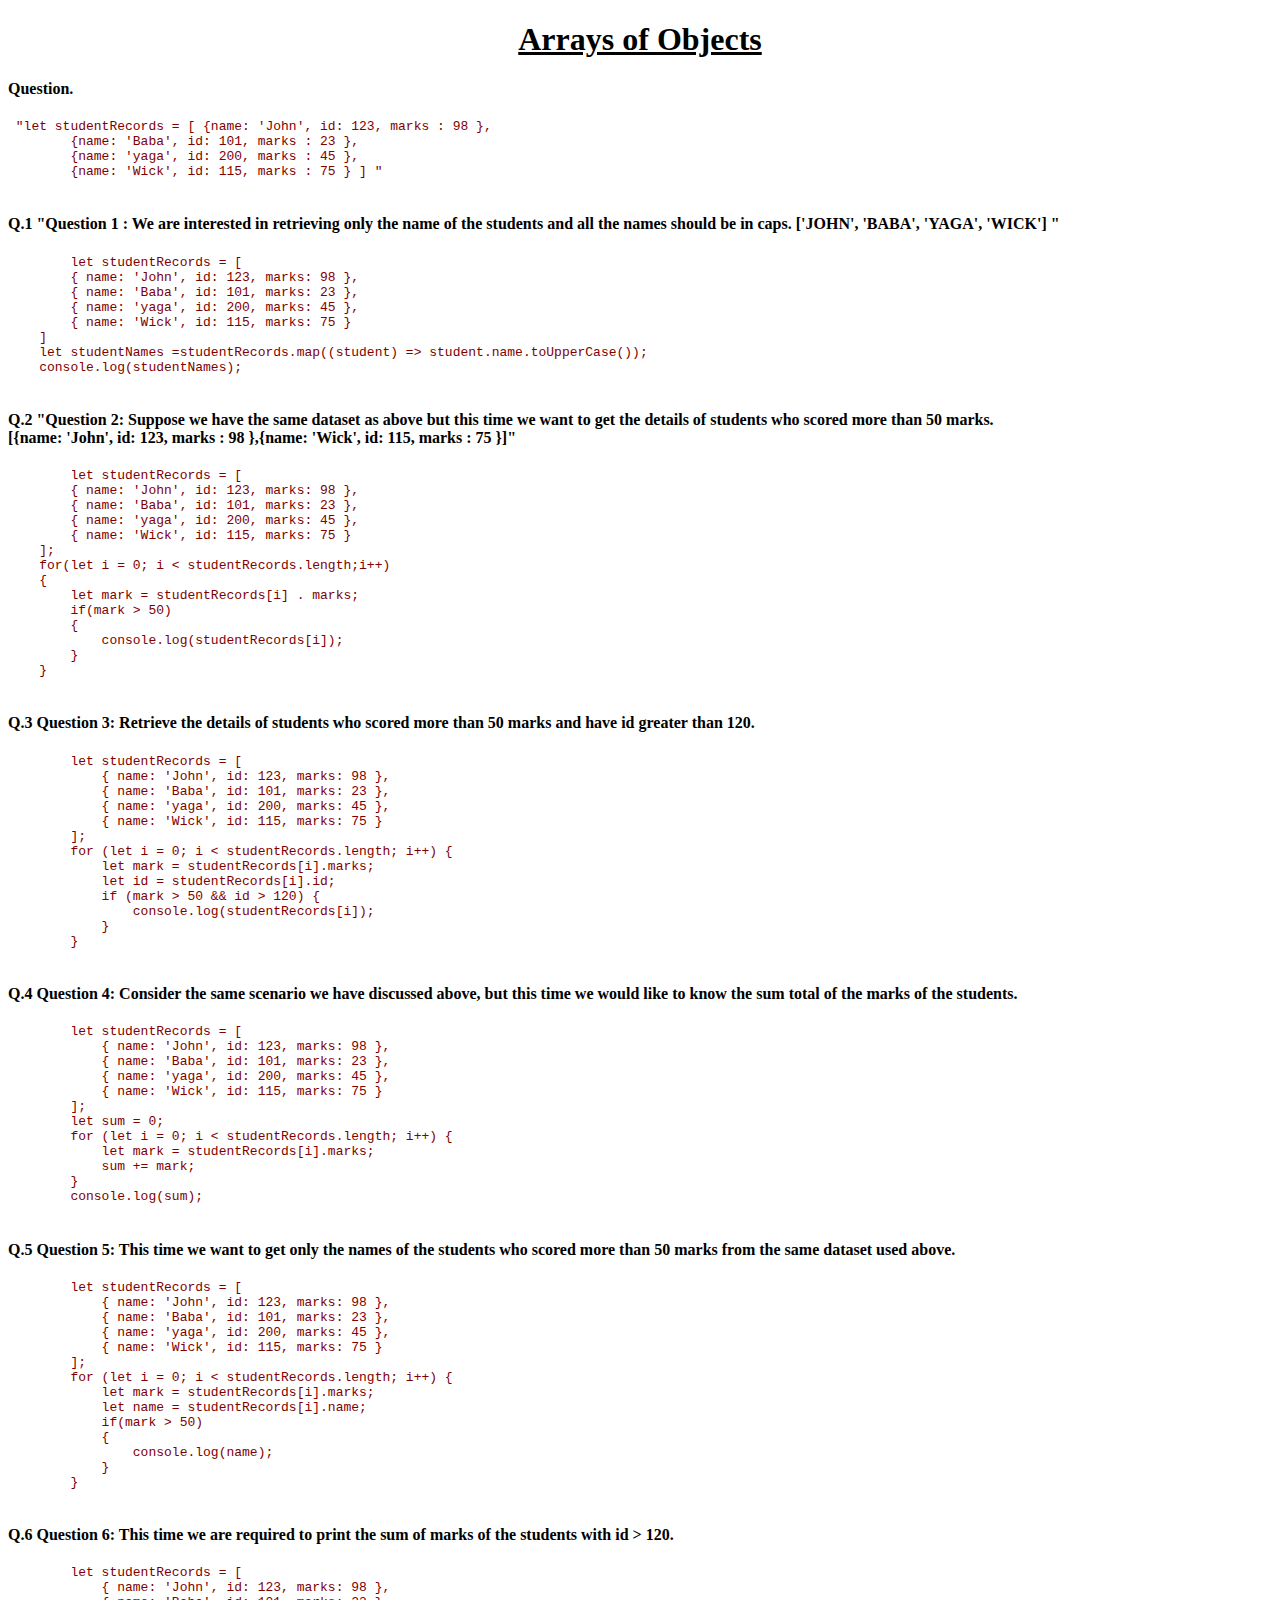
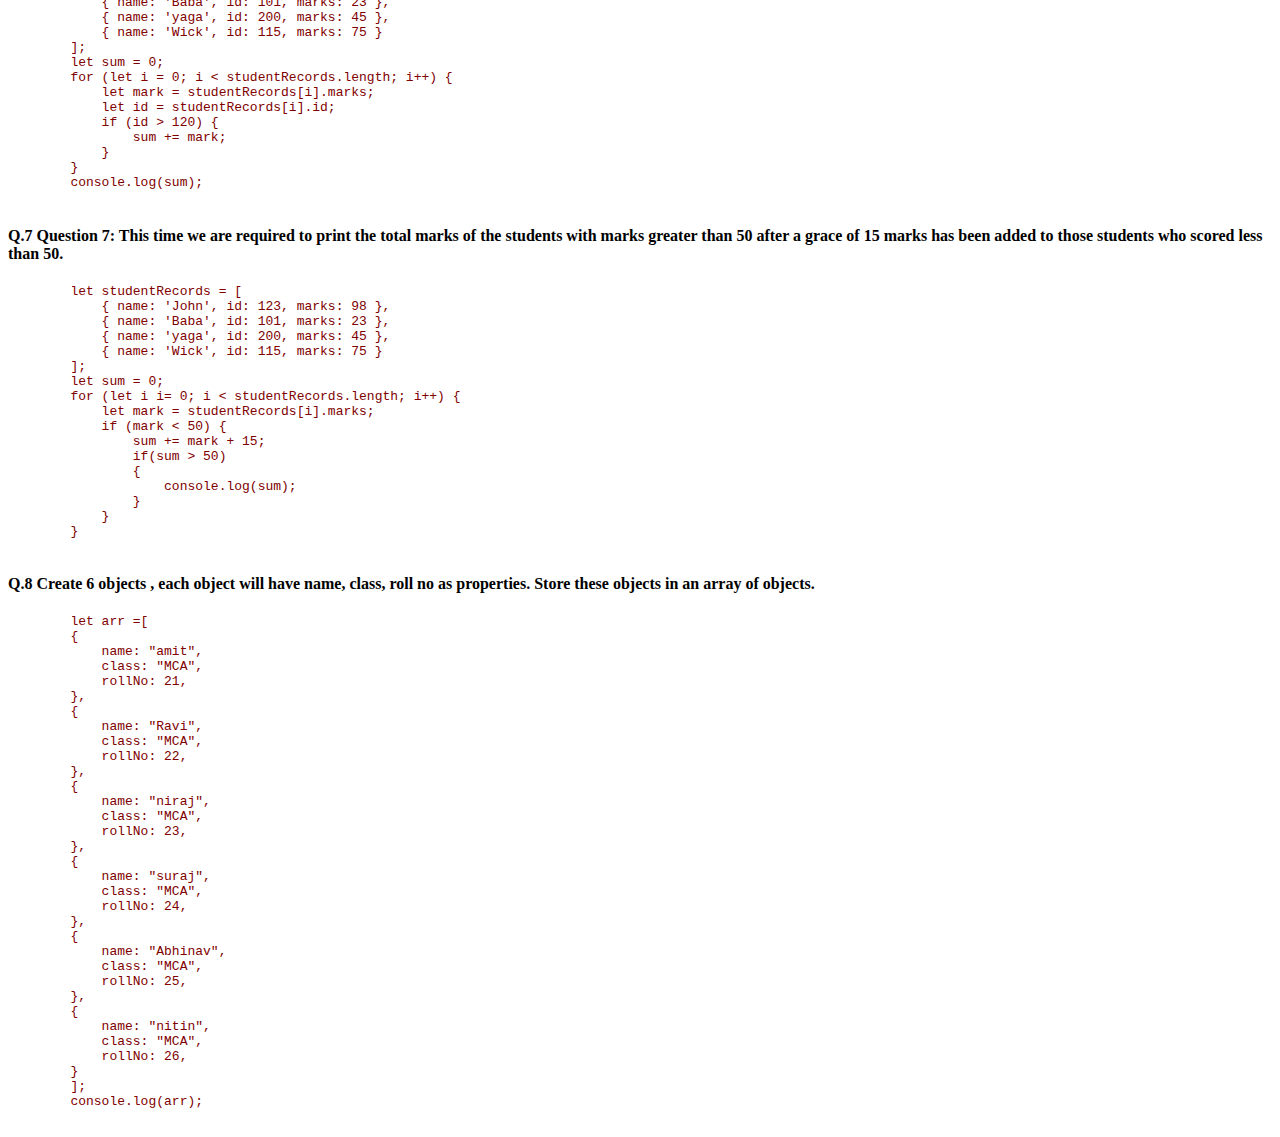
<file: Array Of Object/index.html>
<!DOCTYPE html>
<html lang="en">

<head>
    <meta charset="UTF-8">
    <meta http-equiv="X-UA-Compatible" content="IE=edge">
    <meta name="viewport" content="width=device-width, initial-scale=1.0">
    <title>Array of Objects</title>
</head>

<body>
    <style>
        pre {
            color: maroon;
        }
    </style>

    <body>
        <center><u><h1>Arrays of Objects</h1></u></center>
        <h4>Question.</h4>
        <pre> "let studentRecords = [ {name: 'John', id: 123, marks : 98 },
        {name: 'Baba', id: 101, marks : 23 },
        {name: 'yaga', id: 200, marks : 45 },
        {name: 'Wick', id: 115, marks : 75 } ] "
    </pre>
        <h4>Q.1 "Question 1 : We are interested in retrieving only the name of the students and all the names should be
            in
            caps.
            ['JOHN', 'BABA', 'YAGA', 'WICK']
            "</h4>
        <pre>
        let studentRecords = [
        { name: 'John', id: 123, marks: 98 },
        { name: 'Baba', id: 101, marks: 23 },
        { name: 'yaga', id: 200, marks: 45 },
        { name: 'Wick', id: 115, marks: 75 }
    ]
    let studentNames =studentRecords.map((student) => student.name.toUpperCase());
    console.log(studentNames);
    </pre>
        <h4>Q.2 "Question 2: Suppose we have the same dataset as above but this time we want to get the details of
            students
            who scored more than 50 marks. <br>[{name: 'John', id: 123, marks : 98 },{name: 'Wick', id: 115, marks : 75
            }]"
        </h4>
        <pre>
        let studentRecords = [
        { name: 'John', id: 123, marks: 98 },
        { name: 'Baba', id: 101, marks: 23 },
        { name: 'yaga', id: 200, marks: 45 },
        { name: 'Wick', id: 115, marks: 75 }
    ];
    for(let i = 0; i < studentRecords.length;i++)
    {
        let mark = studentRecords[i] . marks;
        if(mark > 50)
        {
            console.log(studentRecords[i]);
        }   
    }
    </pre>
        <h4>Q.3 Question 3: Retrieve the details of students who scored more than 50 marks and have id greater than 120.
        </h4>
        <pre>
        let studentRecords = [
            { name: 'John', id: 123, marks: 98 },
            { name: 'Baba', id: 101, marks: 23 },
            { name: 'yaga', id: 200, marks: 45 },
            { name: 'Wick', id: 115, marks: 75 }
        ];
        for (let i = 0; i < studentRecords.length; i++) {
            let mark = studentRecords[i].marks;
            let id = studentRecords[i].id;
            if (mark > 50 && id > 120) {
                console.log(studentRecords[i]);
            }
        }
    </pre>
        <h4>Q.4 Question 4: Consider the same scenario we have discussed above, but this time we would like to know the
            sum
            total of the marks of the students.</h4>
        <pre>
        let studentRecords = [
            { name: 'John', id: 123, marks: 98 },
            { name: 'Baba', id: 101, marks: 23 },
            { name: 'yaga', id: 200, marks: 45 },
            { name: 'Wick', id: 115, marks: 75 }
        ];
        let sum = 0;
        for (let i = 0; i < studentRecords.length; i++) {
            let mark = studentRecords[i].marks;
            sum += mark;
        }
        console.log(sum);
    </pre>
        <h4>Q.5 Question 5: This time we want to get only the names of the students who scored more than 50 marks from
            the
            same dataset used above.</h4>
        <pre>
        let studentRecords = [
            { name: 'John', id: 123, marks: 98 },
            { name: 'Baba', id: 101, marks: 23 },
            { name: 'yaga', id: 200, marks: 45 },
            { name: 'Wick', id: 115, marks: 75 }
        ];
        for (let i = 0; i < studentRecords.length; i++) {
            let mark = studentRecords[i].marks;
            let name = studentRecords[i].name;
            if(mark > 50)
            {
                console.log(name);
            }
        }
    </pre>
        <h4>Q.6 Question 6: This time we are required to print the sum of marks of the students with id > 120.</h4>
        <pre>
        let studentRecords = [
            { name: 'John', id: 123, marks: 98 },
            { name: 'Baba', id: 101, marks: 23 },
            { name: 'yaga', id: 200, marks: 45 },
            { name: 'Wick', id: 115, marks: 75 }
        ];
        let sum = 0;
        for (let i = 0; i < studentRecords.length; i++) {
            let mark = studentRecords[i].marks;
            let id = studentRecords[i].id;
            if (id > 120) {
                sum += mark;
            } 
        }
        console.log(sum);
    </pre>
        <h4>Q.7 Question 7: This time we are required to print the total marks of the students with marks greater than
            50
            after a grace of 15 marks has been added to those students who scored less than 50.</h4>
        <pre>
        let studentRecords = [
            { name: 'John', id: 123, marks: 98 },
            { name: 'Baba', id: 101, marks: 23 },
            { name: 'yaga', id: 200, marks: 45 },
            { name: 'Wick', id: 115, marks: 75 }
        ];
        let sum = 0;
        for (let i i= 0; i < studentRecords.length; i++) {
            let mark = studentRecords[i].marks;
            if (mark < 50) {
                sum += mark + 15;
                if(sum > 50)
                {
                    console.log(sum);
                }
            }
        }
    </pre>
        <h4>Q.8 Create 6 objects , each object will have name, class, roll no as properties. Store these objects in an
            array
            of
            objects.</h4>
        <pre>
        let arr =[
        {
            name: "amit",
            class: "MCA",
            rollNo: 21,
        },
        {
            name: "Ravi",
            class: "MCA",
            rollNo: 22,
        },
        {
            name: "niraj",
            class: "MCA",
            rollNo: 23,
        },
        {
            name: "suraj",
            class: "MCA",
            rollNo: 24,
        },
        {
            name: "Abhinav",
            class: "MCA",
            rollNo: 25,
        },
        {
            name: "nitin",
            class: "MCA",
            rollNo: 26,
        }
        ];
        console.log(arr);
    </pre>

    </body>

</html>
</file>
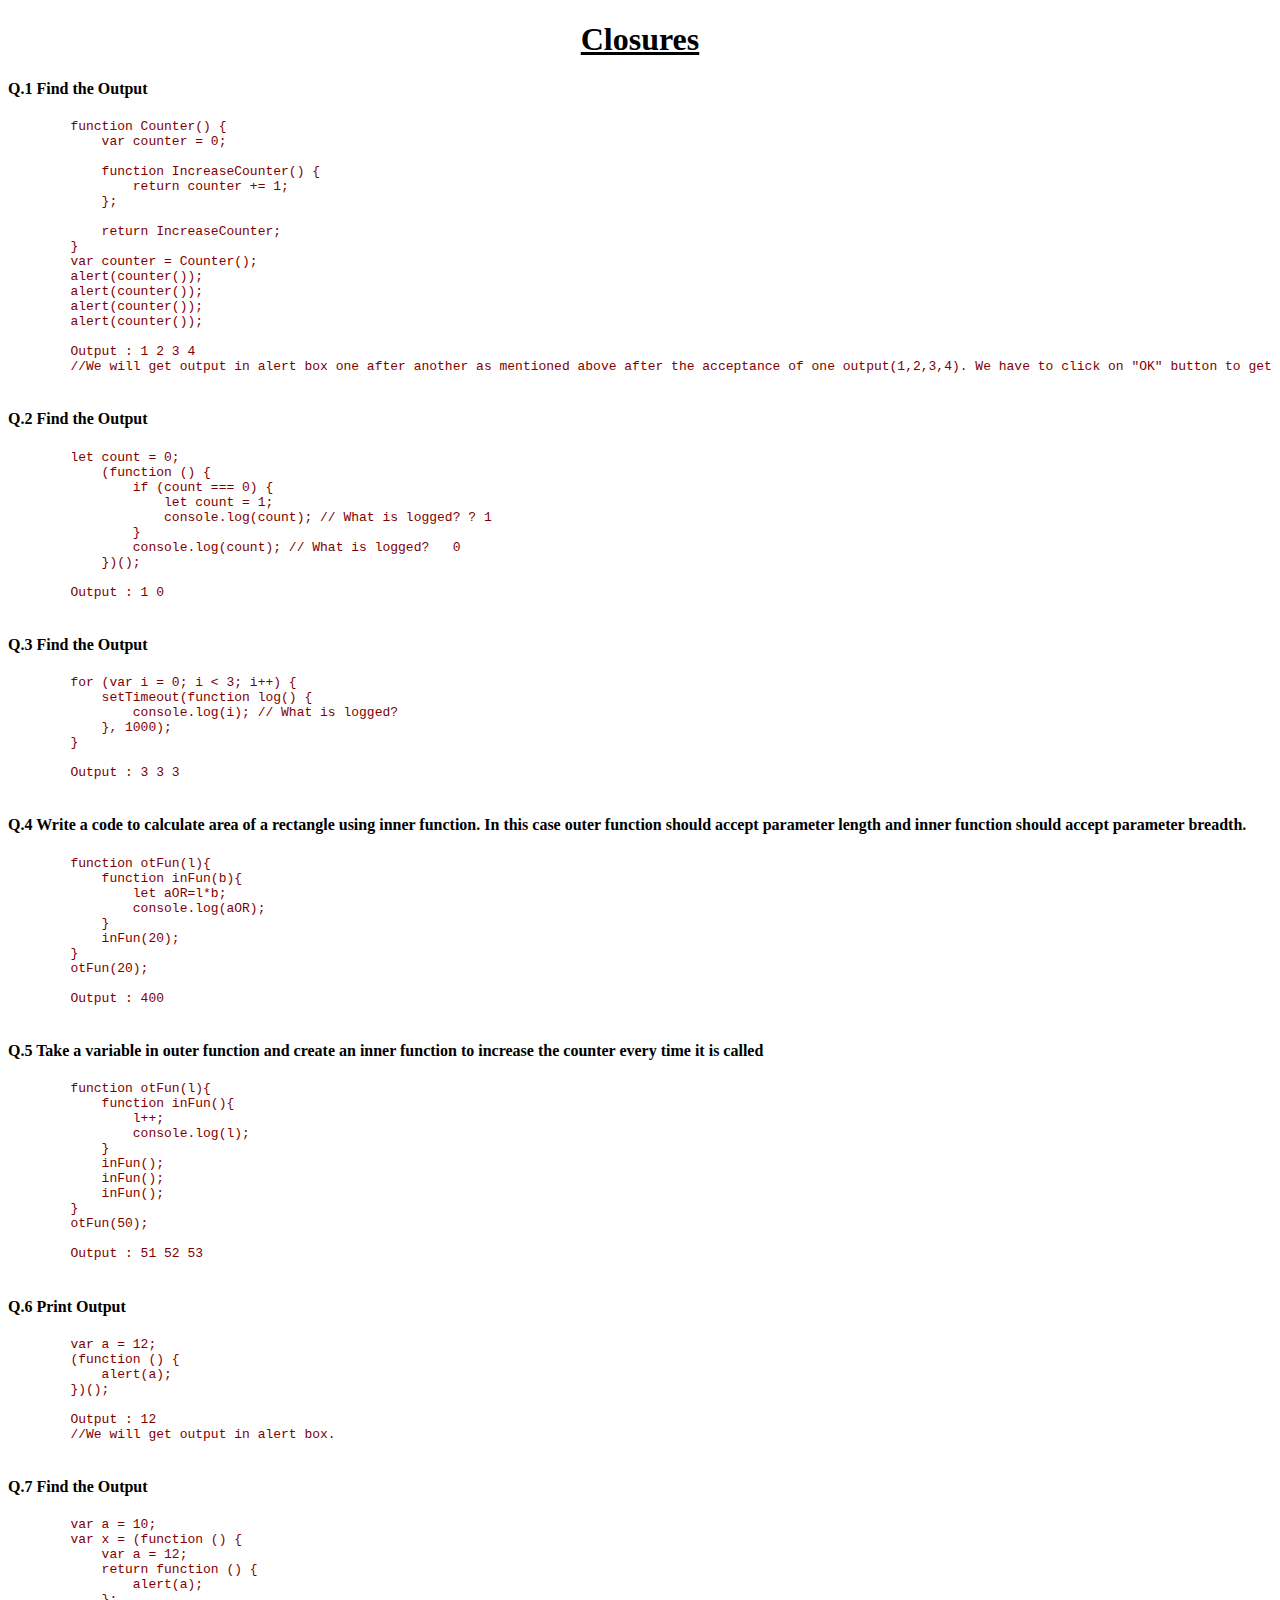
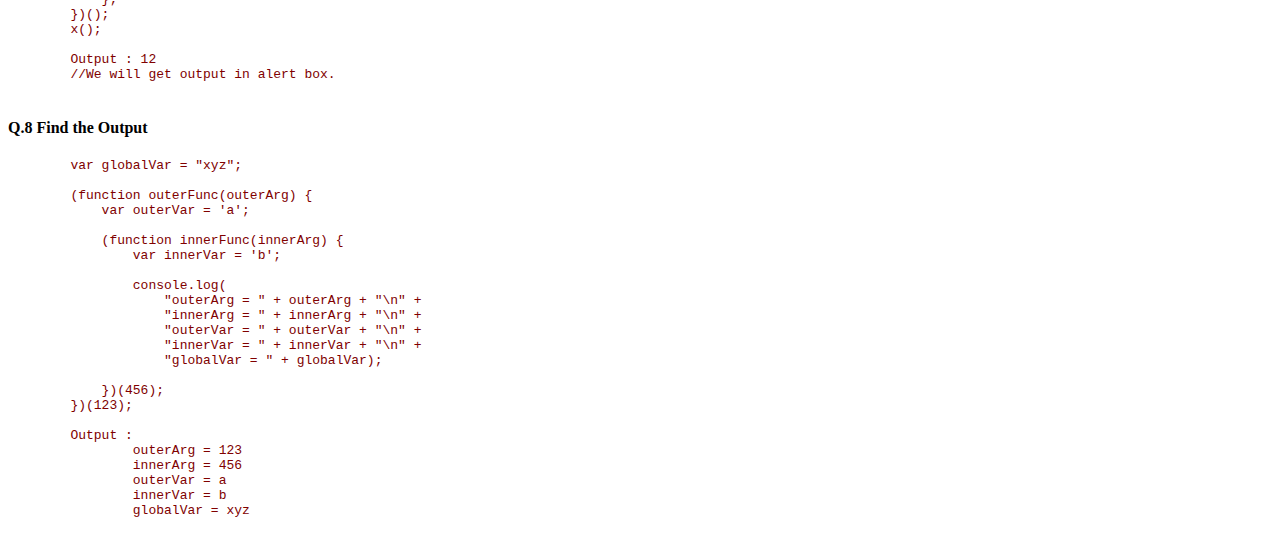
<file: Closure/index.html>
<!DOCTYPE html>
<html lang="en">

<head>
  <meta charset="UTF-8">
  <meta http-equiv="X-UA-Compatible" content="IE=edge">
  <meta name="viewport" content="width=device-width, initial-scale=1.0">
  <title>Closures</title>
</head>

<body>

  <style>
    pre {
      color: maroon;
    }
  </style>

  <center><h1><u>Closures</u></h1></center>

  <h4>Q.1 Find the Output</h4>
  <pre>
        function Counter() {
            var counter = 0;

            function IncreaseCounter() {
                return counter += 1;
            };

            return IncreaseCounter;
        }
        var counter = Counter();
        alert(counter());
        alert(counter());
        alert(counter());
        alert(counter()); 

        Output : 1 2 3 4
        //We will get output in alert box one after another as mentioned above after the acceptance of one output(1,2,3,4). We have to click on "OK" button to get the next output(value).
    </pre>


  <h4>Q.2 Find the Output</h4>
  <pre>
        let count = 0;
            (function () {
                if (count === 0) {
                    let count = 1;
                    console.log(count); // What is logged? ? 1
                }
                console.log(count); // What is logged?   0
            })();
        
        Output : 1 0
    </pre>


  <h4>Q.3 Find the Output</h4>
  <pre>
        for (var i = 0; i < 3; i++) {
            setTimeout(function log() {
                console.log(i); // What is logged?
            }, 1000);
        }

        Output : 3 3 3
    </pre>


  <h4>Q.4 Write a code to calculate area of a rectangle using inner function. In this case outer function should
    accept parameter length and inner function should accept parameter breadth.</h4>
  <pre>
        function otFun(l){
            function inFun(b){
                let aOR=l*b;
                console.log(aOR);
            }
            inFun(20);
        }
        otFun(20);

        Output : 400
    </pre>


  <h4>Q.5 Take a variable in outer function and create an inner function to increase the counter every time it is
    called</h4>
  <pre>
        function otFun(l){
            function inFun(){
                l++;
                console.log(l);
            }
            inFun();
            inFun();
            inFun();
        }
        otFun(50);

        Output : 51 52 53
    </pre>


  <h4>Q.6 Print Output</h4>
  <pre>
        var a = 12;
        (function () {
            alert(a);
        })();

        Output : 12
        //We will get output in alert box.
    </pre>


  <h4>Q.7 Find the Output</h4>
  <pre>
        var a = 10;
        var x = (function () {
            var a = 12;
            return function () {
                alert(a);
            };
        })();
        x();

        Output : 12
        //We will get output in alert box.
    </pre>


  <h4>Q.8 Find the Output</h4>
  <pre>
        var globalVar = "xyz";

        (function outerFunc(outerArg) {
            var outerVar = 'a';

            (function innerFunc(innerArg) {
                var innerVar = 'b';

                console.log(
                    "outerArg = " + outerArg + "\n" +
                    "innerArg = " + innerArg + "\n" +
                    "outerVar = " + outerVar + "\n" +
                    "innerVar = " + innerVar + "\n" +
                    "globalVar = " + globalVar);

            })(456);
        })(123);
        
        Output :
                outerArg = 123
                innerArg = 456
                outerVar = a
                innerVar = b
                globalVar = xyz
    </pre>

</body>

</html>
</file>
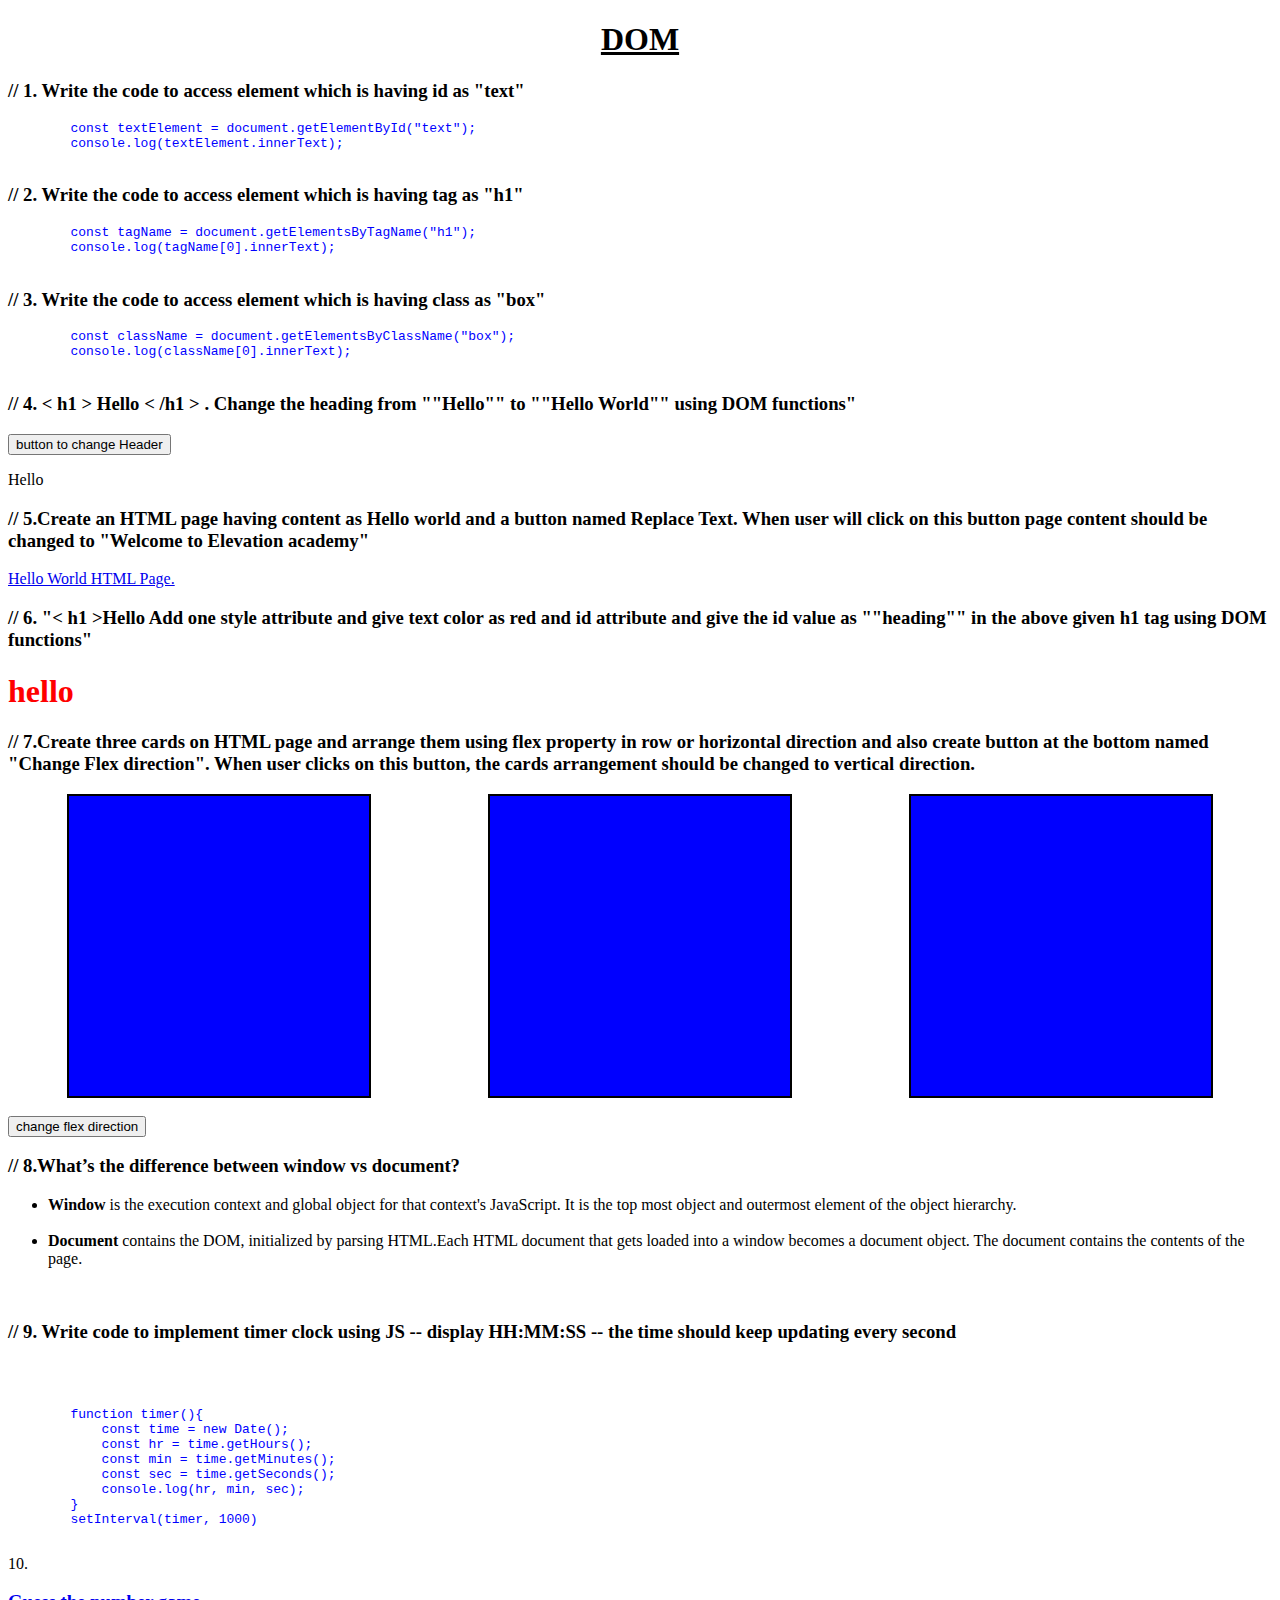
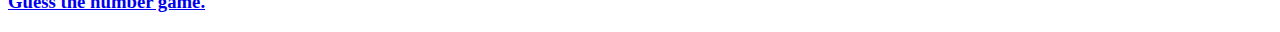
<file: DOM/index.html>
<!DOCTYPE html>
<html lang="en">

<head>
    <meta charset="UTF-8">
    <meta http-equiv="X-UA-Compatible" content="IE=edge">
    <meta name="viewport" content="width=device-width, initial-scale=1.0">
    <title>JS Handson DOM</title>
</head>

<body>
<style>
     pre {
            color: blue;
        }
</style>

    <h1 style="text-align:center;color;text-decoration:underline">DOM</h1>

    <h3>// 1. Write the code to access element which is having id as "text"</h3>

    <pre>
        const textElement = document.getElementById("text");
        console.log(textElement.innerText);
    </pre>

    <h3>// 2. Write the code to access element which is having tag as "h1"</h3>

    <pre>
        const tagName = document.getElementsByTagName("h1");
        console.log(tagName[0].innerText);
    </pre>

    <h3>// 3. Write the code to access element which is having class as "box"</h3>

    <pre>
        const className = document.getElementsByClassName("box");
        console.log(className[0].innerText);
    </pre>

    <h3> // 4. < h1 > Hello < /h1 > .
        Change the heading from ""Hello"" to ""Hello World"" using DOM functions"</h4>

    
        <button onclick="btnPressed()" id="btn">button to change Header</button>
        <p>Hello</p>
    

    <h3>// 5.Create an HTML page having content as Hello world and a button named Replace Text. When
        user will click on this button page content should be changed to "Welcome to Elevation academy"</h3>

    <a href="newpage.html">Hello World HTML Page.</a>

    <h3>// 6. "< h1 >Hello </ h1>

        Add one style attribute and give text color as red and id attribute and give the id value as ""heading"" in the above given h1 tag using DOM functions"</h3>

        <h1 id="heading">hello</h1>

    <h3>// 7.Create three cards on HTML page and arrange them using flex property in row or horizontal direction and also create button at the bottom named "Change Flex direction". When user clicks on this button, the cards arrangement should be changed to vertical direction.</h3>

    <div class="box"></div>
    <div style="display: flex; justify-content: space-around; flex-direction: row;" class="container">
        <div style="display: flex; width: 300px; height: 300px; background-color: blue; border: 2px solid black;" class="it"></div>
        <div style="display: flex; width: 300px; height: 300px; background-color: blue; border: 2px solid black;" class="it"></div>
        <div style="display: flex; width: 300px; height: 300px; background-color: blue; border: 2px solid black;" class="it"></div>
</div>
<br>
<button onclick="changeDrxn()">change flex direction</button>
        <br>
    

    <h3>// 8.What’s the difference between window vs document? </h3>

    <ul>

        <li><b>Window</b> is the execution context and global object for that context's JavaScript.
            It is the top most object and outermost element of the object hierarchy.</li>

        <br>

        <li><b>Document</b> contains the DOM, initialized by parsing HTML.Each HTML document that
            gets loaded into a window becomes a document object. The document contains the contents of the page.</li>

    </ul>

    <br>
        

       
    

    <h3>// 9. Write code to implement timer clock using JS -- display HH:MM:SS -- the time should keep
        updating every second</h3>

    <pre>
        <div id="clock" style="font-size: xx-large; font-weight: bolder;"></div>

        function timer(){
            const time = new Date();
            const hr = time.getHours();
            const min = time.getMinutes();
            const sec = time.getSeconds();
            console.log(hr, min, sec);
        }
        setInterval(timer, 1000)
    </pre>

  10.  <h3><a href="game.html">Guess the number game.</a></h3>

   
    <!-- <p id="temp"></p> -->
    <script src="index.js"></script>
</body>

</html>
</file>
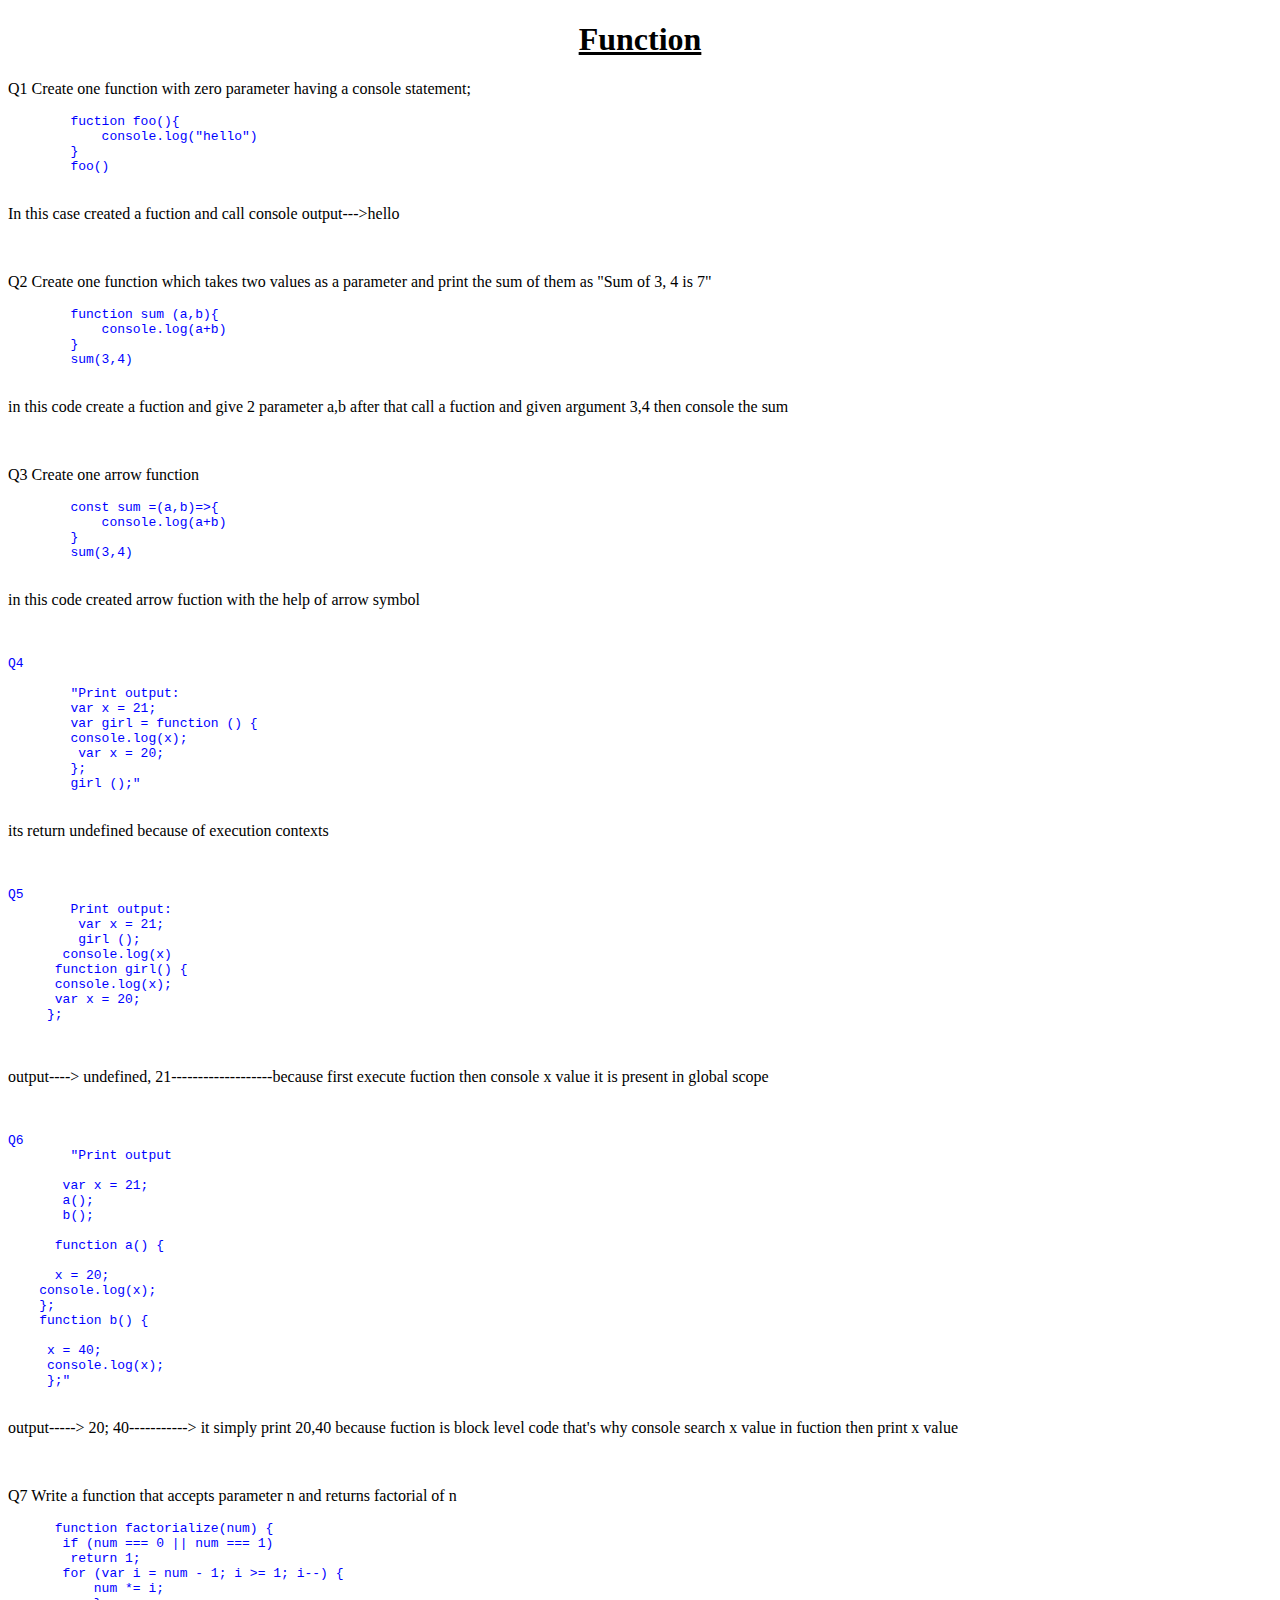
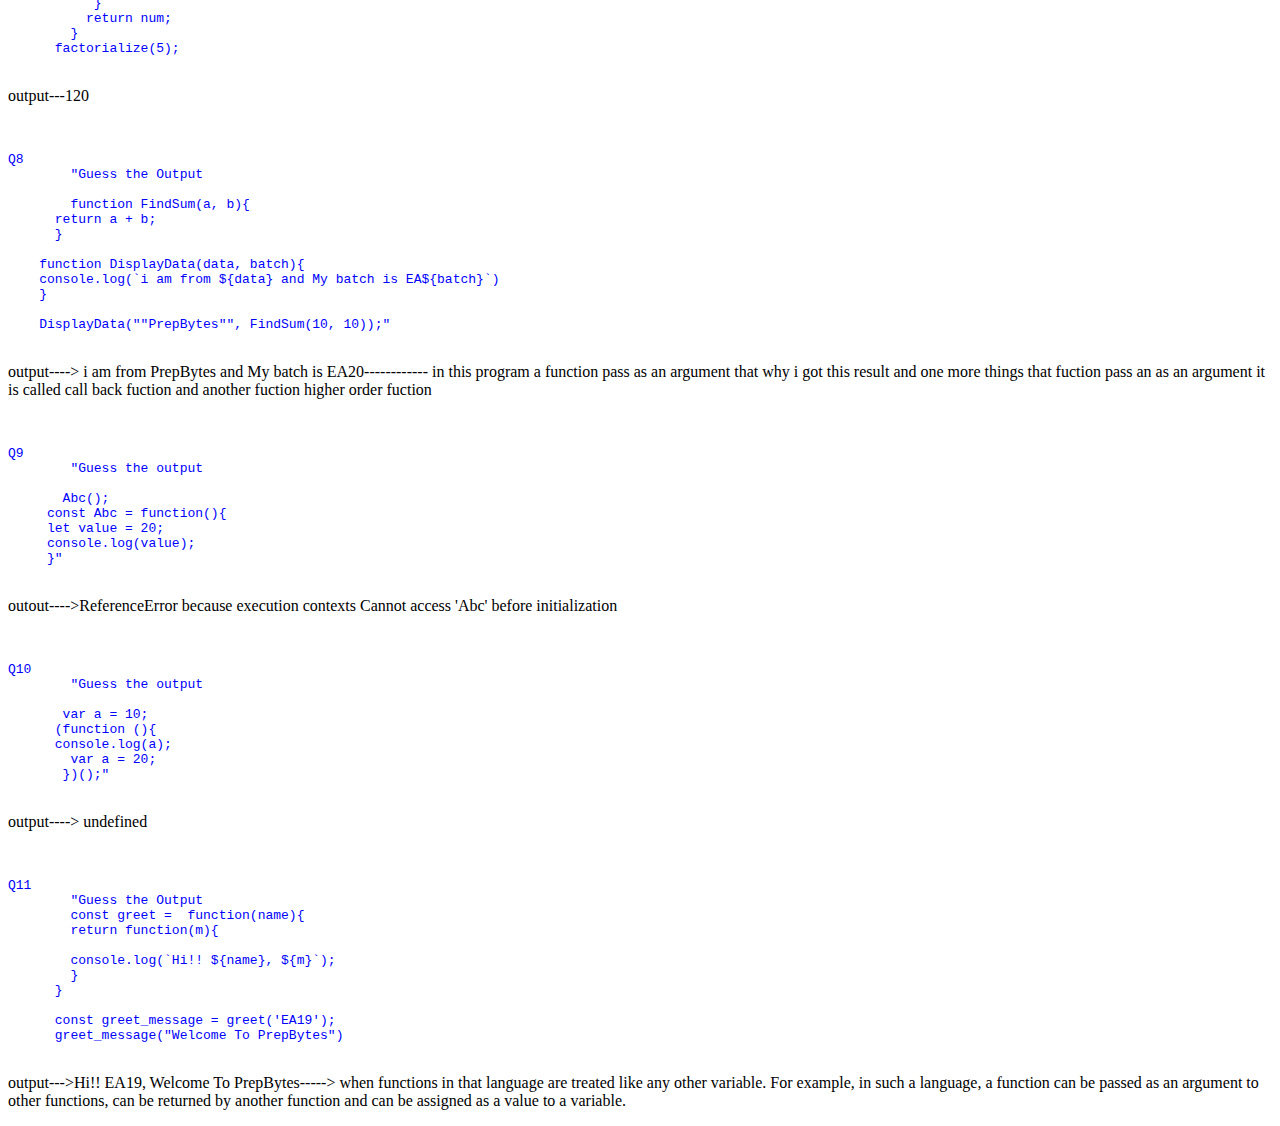
<file: Functions/index.html>
<!DOCTYPE html>
<html lang="en">

<head>
    <meta charset="UTF-8">
    <meta http-equiv="X-UA-Compatible" content="IE=edge">
    <meta name="viewport" content="width=device-width, initial-scale=1.0">
    <title>Document</title>
    <style>
        pre {
            color: blue;
        }

       
    </style>
</head>

<body>
    <Center><h1><u>Function</u></h1></Center>
    <p>Q1 Create one function with zero parameter having a console statement;</p>
    <pre>
        fuction foo(){
            console.log("hello")
        }
        foo()
    </pre>
    <p>In this case created a fuction and call console output--->hello</p><br>

    <p>Q2 Create one function which takes two values as a parameter and print the sum of them as "Sum of 3, 4 is 7"</p>
    <pre>
        function sum (a,b){
            console.log(a+b)
        }
        sum(3,4)
    </pre>
    <p>in this code create a fuction and give 2 parameter a,b after that call a fuction and given argument 3,4 then
        console the sum</p><br>

    <p>Q3 Create one arrow function</p>
    <pre>
        const sum =(a,b)=>{
            console.log(a+b) 
        }
        sum(3,4)
    </pre>
    <p>in this code created arrow fuction with the help of arrow symbol</p><br>


    <pre>Q4
           
        "Print output: 
        var x = 21;
        var girl = function () {
        console.log(x);
         var x = 20;
        };
        girl ();"
    </pre>
    <p>its return undefined because of execution contexts</p><br>
    <pre>Q5
        Print output: 
         var x = 21;
         girl ();
       console.log(x)
      function girl() {
      console.log(x);
      var x = 20;
     };

    </pre>
    <p>
        output---->
        undefined,
        21-------------------because first execute fuction then console x value it is present in global scope </p><br>


    <pre>Q6
        "Print output

       var x = 21;
       a();
       b();

      function a() {
    
      x = 20;
    console.log(x);
    };
    function b() {
    
     x = 40;
     console.log(x);
     };"
    </pre>
    <p>
        output----->
        20;
        40----------->
        it simply print 20,40 because fuction is block level code that's why console search x value in fuction then
        print x value
    </p><br>

    <p>Q7 Write a function that accepts parameter n and returns factorial of n</p>
    <pre>
      function factorialize(num) {
       if (num === 0 || num === 1)
        return 1;
       for (var i = num - 1; i >= 1; i--) {
           num *= i;
           }
          return num;
        }
      factorialize(5);
    </pre>
    <p>output---120</p><br>

    <pre>Q8
        "Guess the Output

        function FindSum(a, b){
      return a + b;
      }

    function DisplayData(data, batch){
    console.log(`i am from ${data} and My batch is EA${batch}`)
    }

    DisplayData(""PrepBytes"", FindSum(10, 10));"
    </pre>
    <p>output----> i am from PrepBytes and My batch is EA20------------ in this program a function pass as an argument
        that why i
        got this result and one more things that fuction pass an as an argument it is called call back fuction and
        another
        fuction higher order fuction </p><br>

    <pre>Q9
        "Guess the output

       Abc();
     const Abc = function(){
     let value = 20;
     console.log(value);
     }"
    </pre>
    <p>outout---->ReferenceError because execution contexts
        Cannot access 'Abc' before initialization
    </p><br>
    <pre>Q10
        "Guess the output

       var a = 10;
      (function (){
      console.log(a);
        var a = 20;
       })();"
     </pre>
    <p>output----> undefined </p><br>


    <pre>Q11
        "Guess the Output
        const greet =  function(name){
        return function(m){
    
        console.log(`Hi!! ${name}, ${m}`);
        }
      }
  
      const greet_message = greet('EA19');
      greet_message("Welcome To PrepBytes")
     </pre>
    <p>output--->Hi!! EA19, Welcome To PrepBytes----->
        when functions in that language are treated like any other variable. For example, in such a language, a
        function can be passed as an argument to other functions, can be returned by another function and can be
        assigned as a value to a variable. </p>
</body>

</html>
</file>
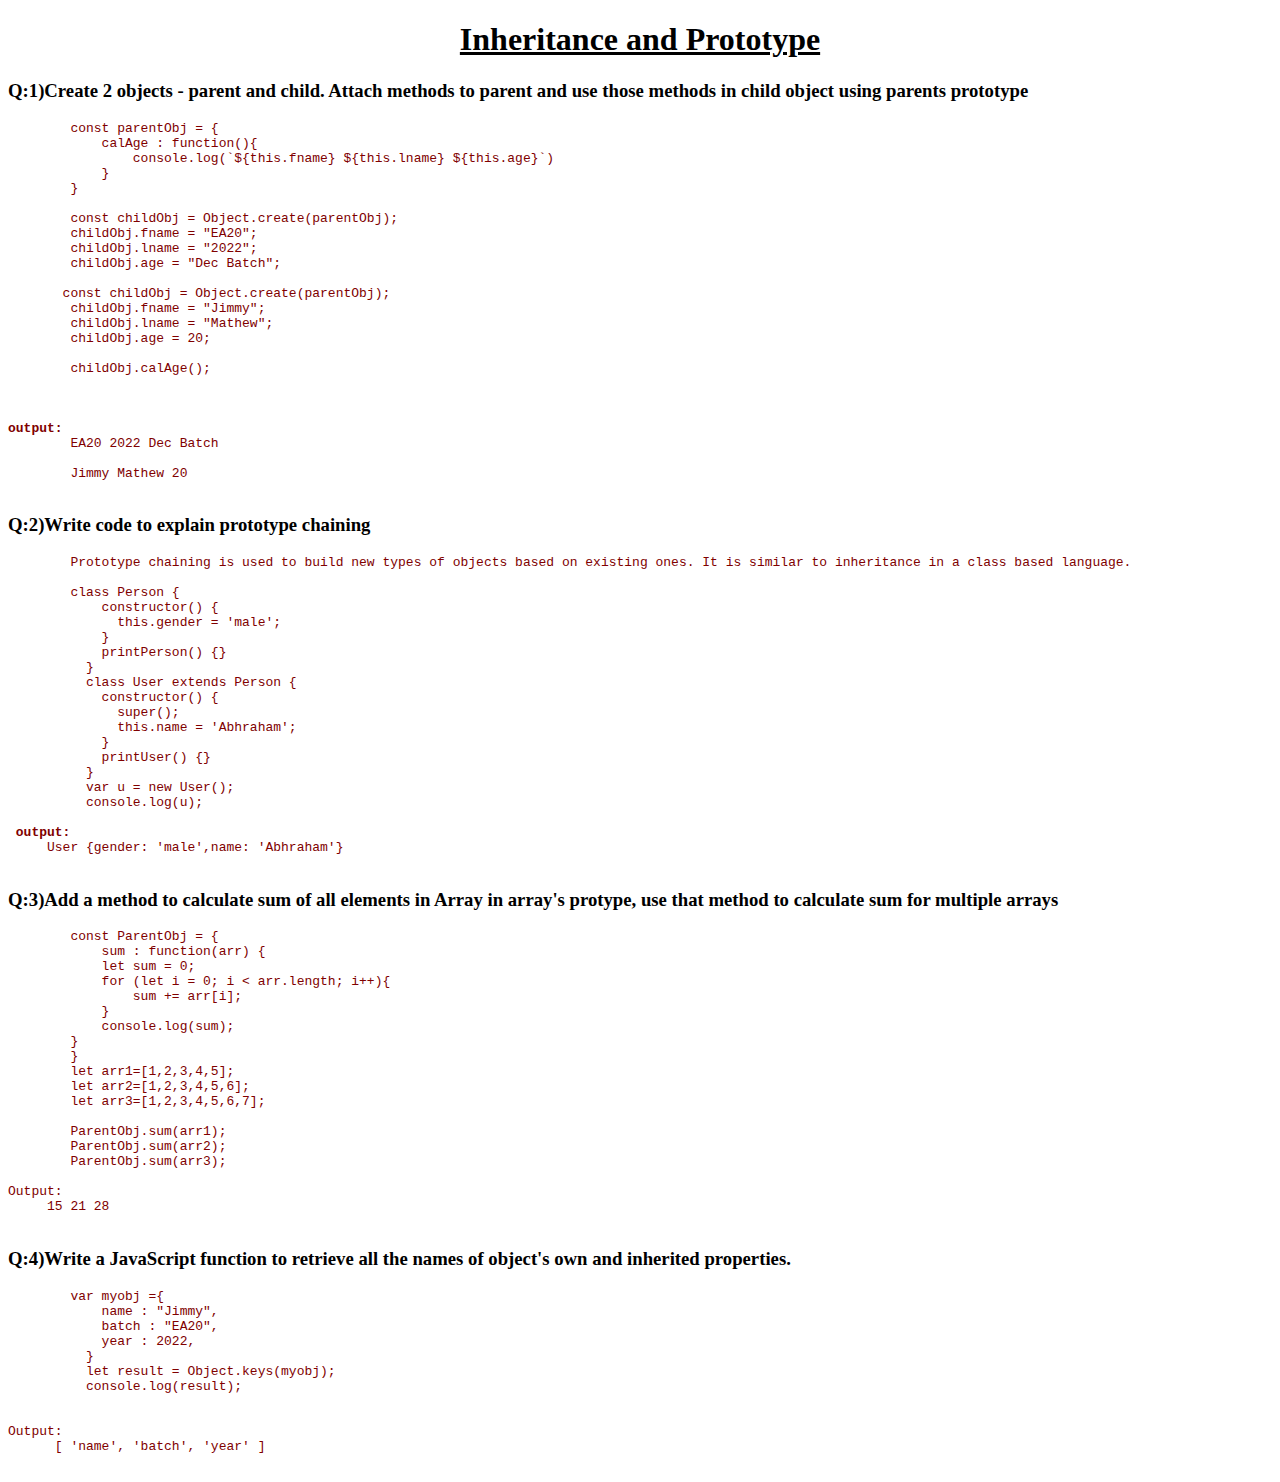
<file: Inheritance Prototype/index.html>
<!DOCTYPE html>
<html lang="en">

<head>
    <meta charset="UTF-8">
    <meta http-equiv="X-UA-Compatible" content="IE=edge">
    <meta name="viewport" content="width=device-width, initial-scale=1.0">
    <title>Document</title>
</head>

<body>
    <center>
        <u><h1>Inheritance and Prototype</h1></u>
    </center>
    <style>
        pre {
            color: maroon;
        }
    </style>
    <h3>
        Q:1)Create 2 objects - parent and child. Attach methods to parent and use those methods in child object using
        parents prototype
    </h3>

    <pre>
        const parentObj = {
            calAge : function(){
                console.log(`${this.fname} ${this.lname} ${this.age}`)
            }
        }
        
        const childObj = Object.create(parentObj);
        childObj.fname = "EA20";
        childObj.lname = "2022";
        childObj.age = "Dec Batch";
        
       const childObj = Object.create(parentObj);
        childObj.fname = "Jimmy";
        childObj.lname = "Mathew";
        childObj.age = 20;
        
        childObj.calAge();
        

    
<b>output:</b>
        EA20 2022 Dec Batch

        Jimmy Mathew 20   
    </pre>

    <h3>
        Q:2)Write code to explain prototype chaining
    </h3>

    <pre>
        Prototype chaining is used to build new types of objects based on existing ones. It is similar to inheritance in a class based language.

        class Person {
            constructor() {
              this.gender = 'male';
            }
            printPerson() {}
          }
          class User extends Person {
            constructor() {
              super();
              this.name = 'Abhraham';
            }
            printUser() {}
          }
          var u = new User();
          console.log(u);

 <b>output:</b>
     User {gender: 'male',name: 'Abhraham'}   
    </pre>

    <h3>
        Q:3)Add a method to calculate sum of all elements in Array in array's protype, use that method to calculate sum
        for multiple arrays
    </h3>

    <pre>
        const ParentObj = {
            sum : function(arr) { 
            let sum = 0; 
            for (let i = 0; i < arr.length; i++){
                sum += arr[i]; 
            }
            console.log(sum); 
        }    
        }
        let arr1=[1,2,3,4,5];
        let arr2=[1,2,3,4,5,6];
        let arr3=[1,2,3,4,5,6,7];
        
        ParentObj.sum(arr1); 
        ParentObj.sum(arr2);
        ParentObj.sum(arr3);
    
Output: 
     15 21 28   
    </pre>

    <h3>
        Q:4)Write a JavaScript function to retrieve all the names of object's own and inherited properties.
    </h3>

    <pre>
        var myobj ={
            name : "Jimmy",
            batch : "EA20",
            year : 2022,
          }
          let result = Object.keys(myobj);
          console.log(result);

    
Output:
      [ 'name', 'batch', 'year' ]   
    </pre>

</body>

</html>
</file>
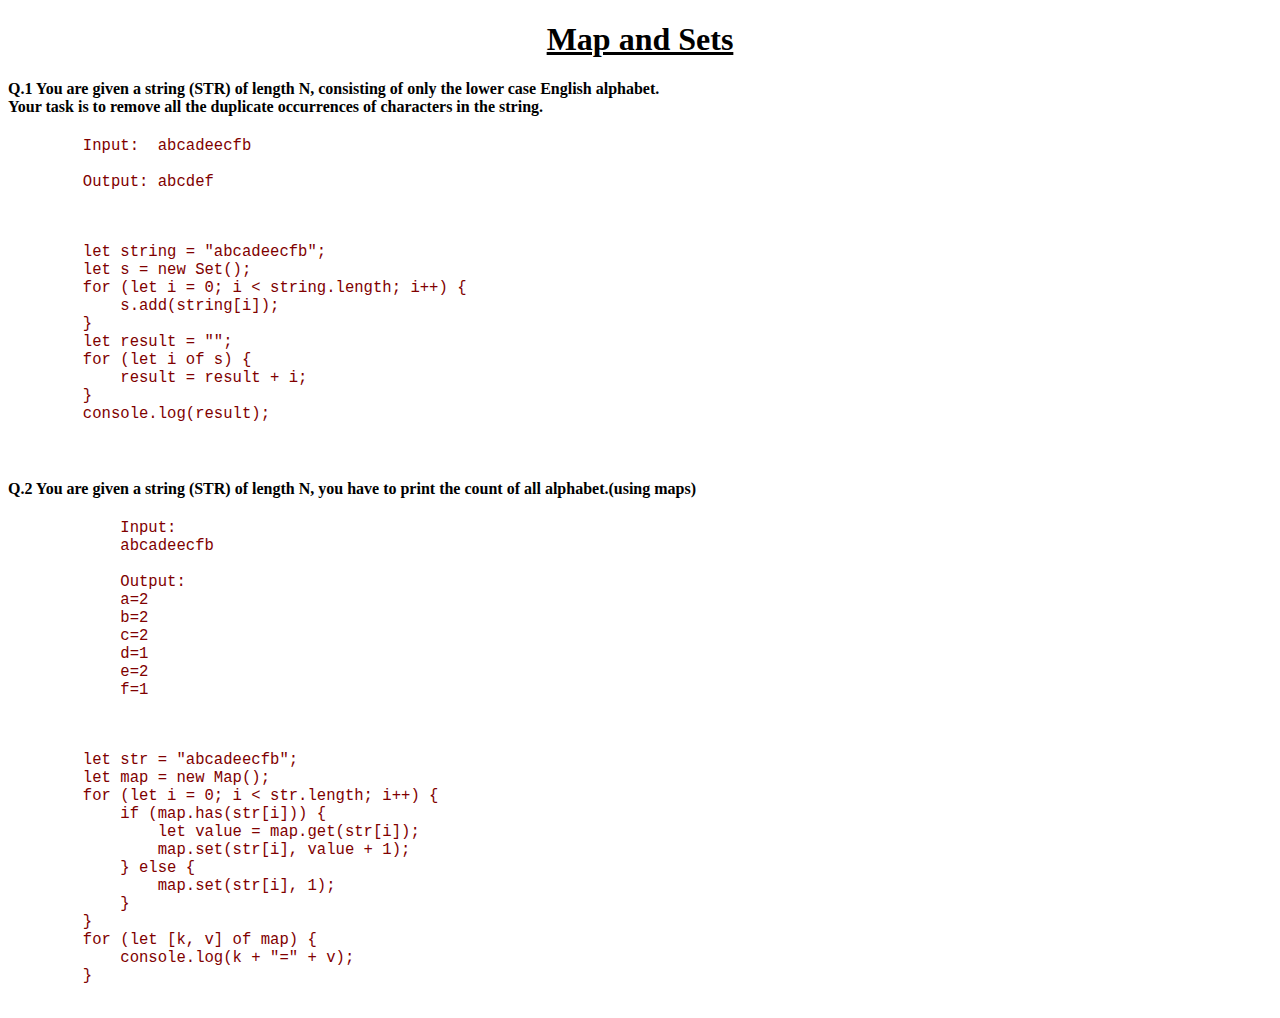
<file: Maps & Sets/index.html>
<!DOCTYPE html>
<html lang="en">

<head>
    <meta charset="UTF-8">
    <meta http-equiv="X-UA-Compatible" content="IE=edge">
    <meta name="viewport" content="width=device-width, initial-scale=1.0">
    <title>JS Handson8 Maps and Sets</title>
</head>

<body>
    <style>
        pre {
            font-size: larger;
            color: maroon;
        }
    </style>

    <center><u><h1>Map and Sets</h1></u></center>

    <h4>Q.1 You are given a string (STR) of length N, consisting of only the lower case English alphabet. <br>
        Your task is to remove all the duplicate occurrences of characters in the string.
    </h4>
    <pre>
        Input:  abcadeecfb
        
        Output: abcdef
    </pre>
    <pre>

        let string = "abcadeecfb";
        let s = new Set();
        for (let i = 0; i < string.length; i++) {
            s.add(string[i]);
        }
        let result = "";
        for (let i of s) {
            result = result + i;
        }
        console.log(result);

    </pre>

    <h4>Q.2 You are given a string (STR) of length N, you have to print the count of all alphabet.(using maps)</h4>
    <pre>
            Input:
            abcadeecfb
            
            Output:
            a=2
            b=2
            c=2
            d=1
            e=2
            f=1
    </pre>
    <pre>

        let str = "abcadeecfb";
        let map = new Map();
        for (let i = 0; i < str.length; i++) {
            if (map.has(str[i])) {
                let value = map.get(str[i]);
                map.set(str[i], value + 1);
            } else {
                map.set(str[i], 1);
            }
        }
        for (let [k, v] of map) {
            console.log(k + "=" + v);
        }
    </pre>
</body>

</html>
</file>
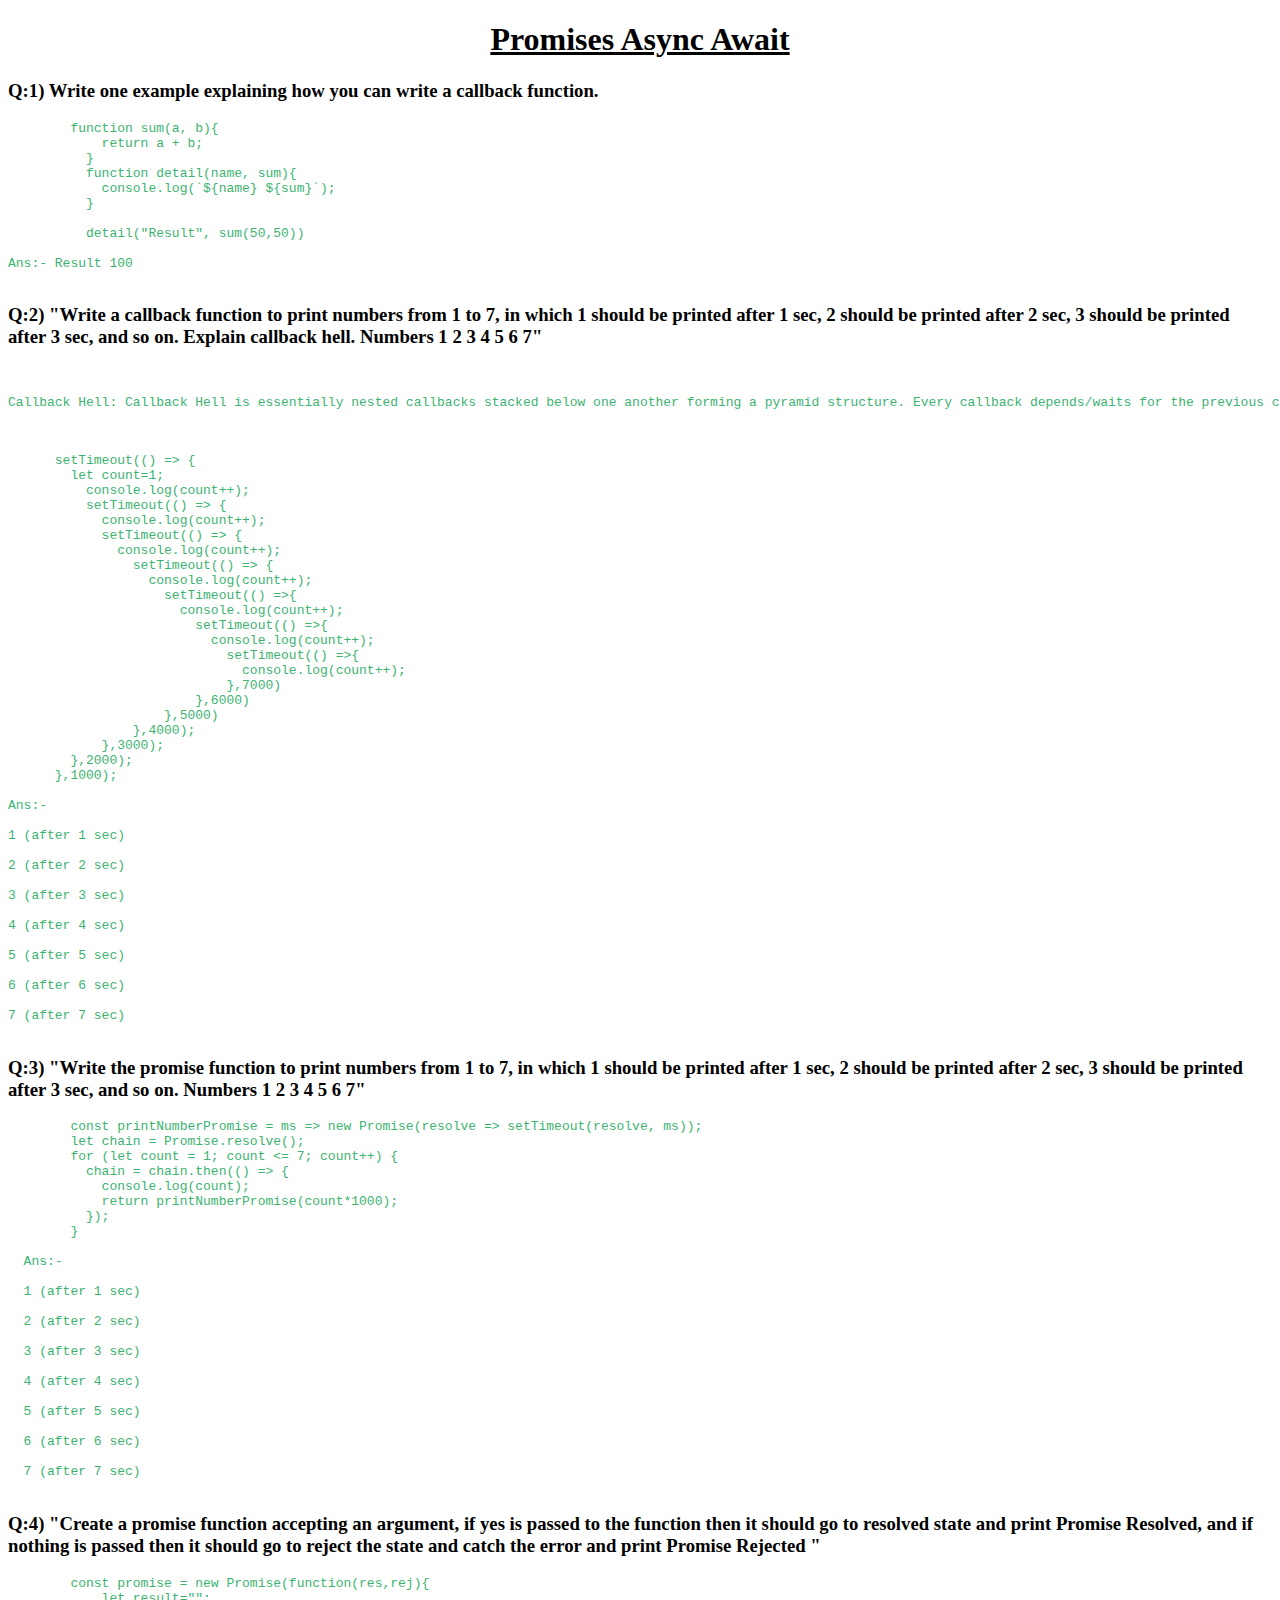
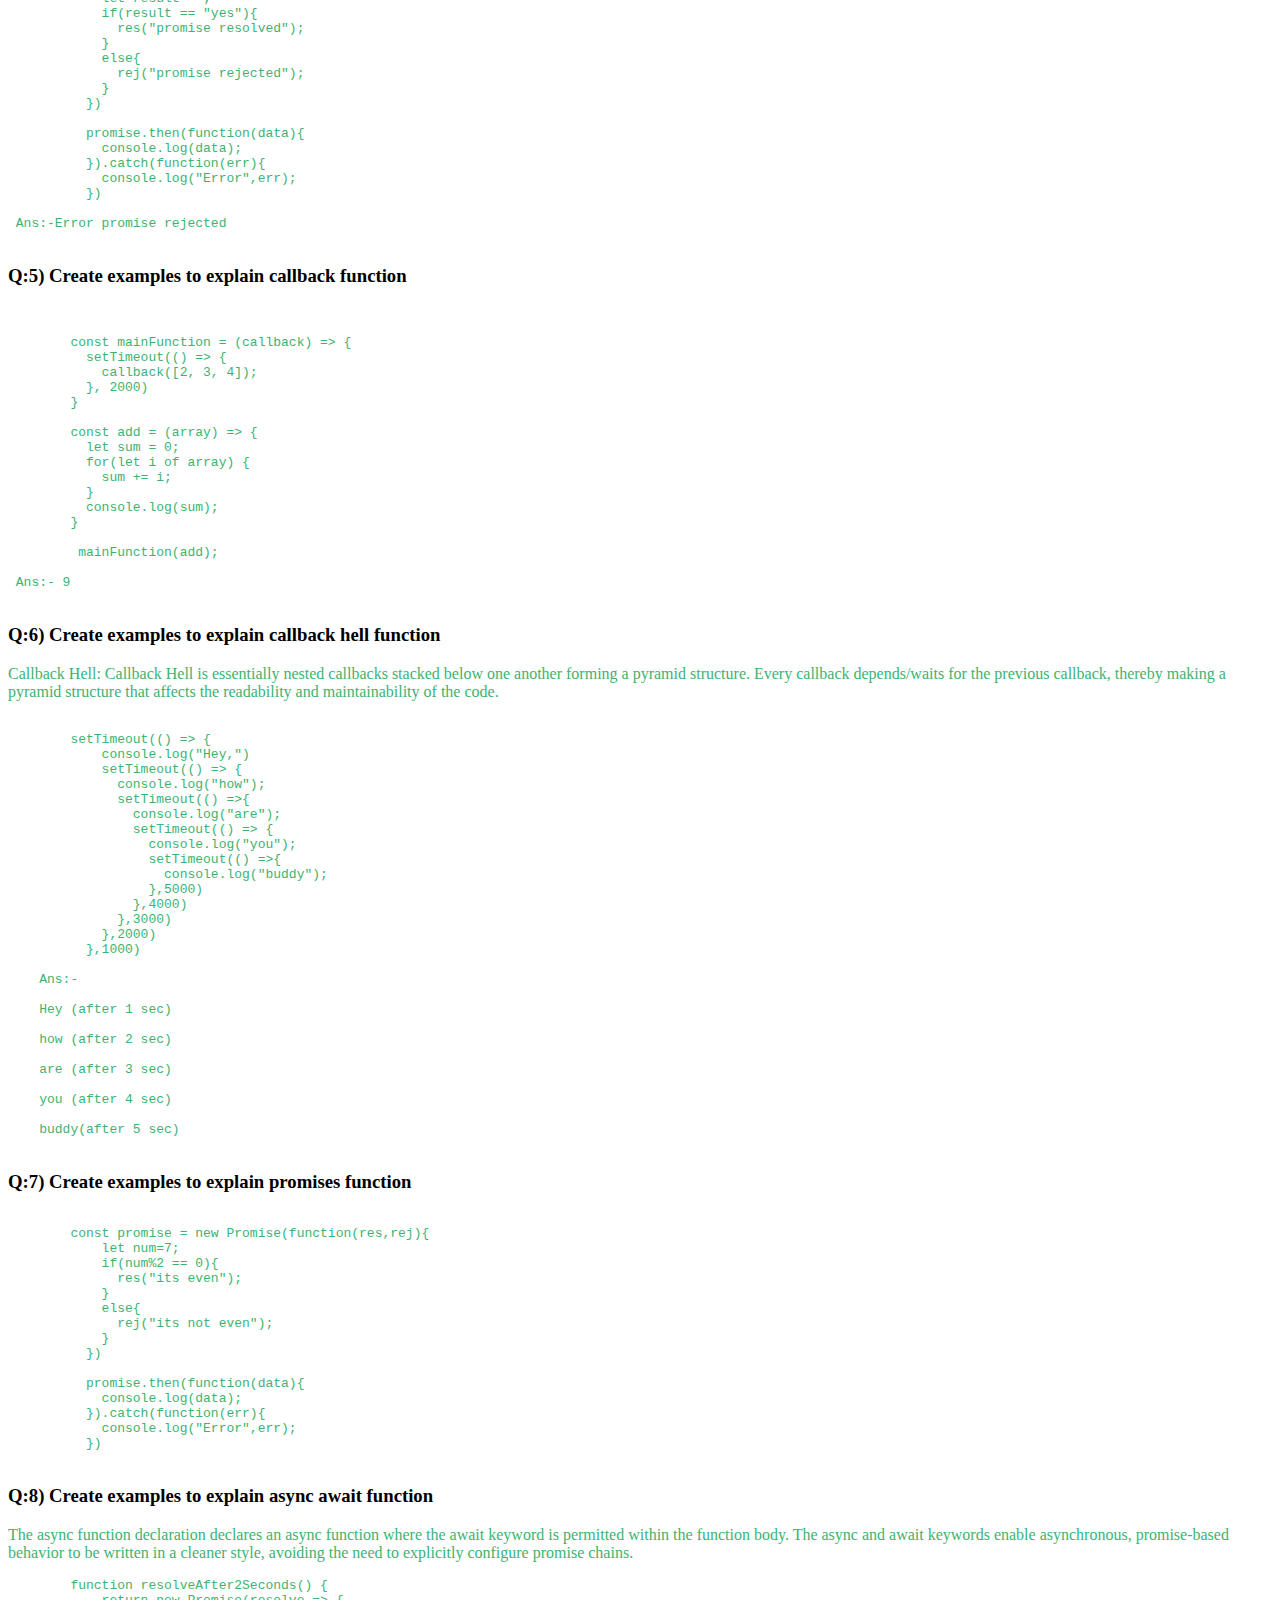
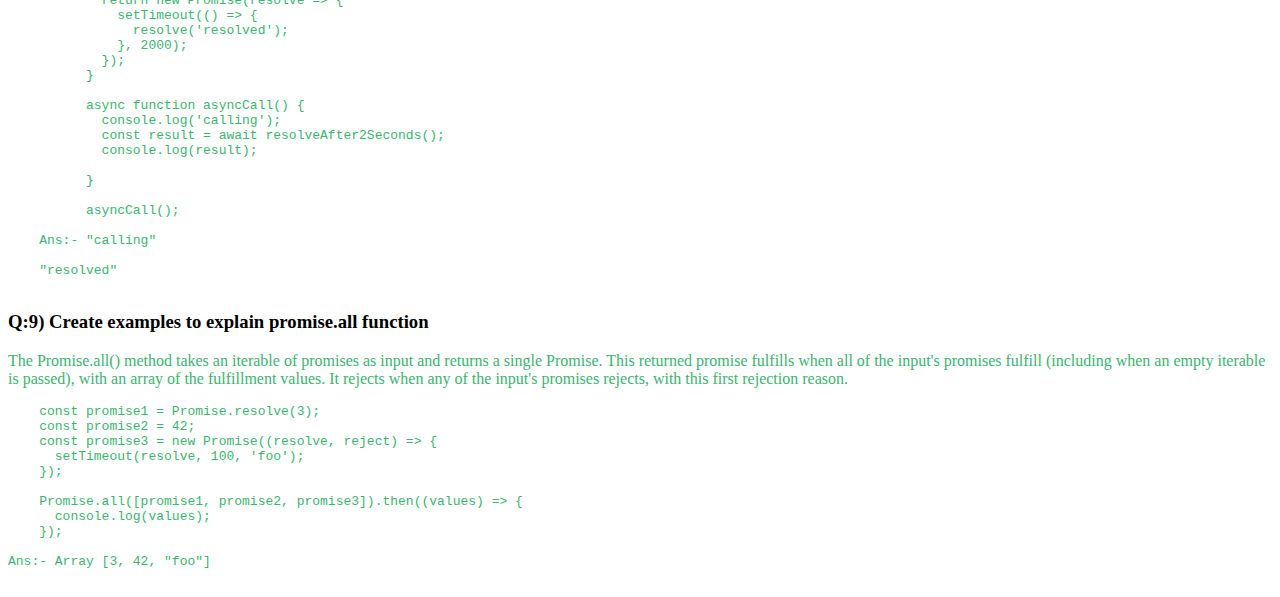
<file: Promises/index.html>
<!DOCTYPE html>
<html lang="en">

<head>
    <meta charset="UTF-8">
    <meta http-equiv="X-UA-Compatible" content="IE=edge">
    <meta name="viewport" content="width=device-width, initial-scale=1.0">
    <title>Document</title>
    <style>
        pre {
            color: mediumseagreen;
        }

        p {
            color: mediumseagreen;
        }
    </style>
</head>

<body >
    <center>
        <h1> <u>Promises Async Await</u></h1>
    </center>

    <h3>Q:1) Write one example explaining how you can write a callback function.</h3>
    <pre>
        function sum(a, b){
            return a + b;
          }
          function detail(name, sum){
            console.log(`${name} ${sum}`);
          }
          
          detail("Result", sum(50,50))
    
Ans:- Result 100
    </pre>

    <h3>Q:2) "Write a callback function to print numbers from 1 to 7, in which 1 should be printed after 1 sec, 2 should
        be printed after 2 sec, 3 should be printed after 3 sec, and so on. Explain callback hell. Numbers 1 2 3 4 5 6
        7"</h3>
    <pre>
      <p>Callback Hell: Callback Hell is essentially nested callbacks stacked below one another forming a pyramid structure. Every callback depends/waits for the previous callback, thereby making a pyramid structure that affects the readability and maintainability of the code.</p> 

      setTimeout(() => {
        let count=1;
          console.log(count++);
          setTimeout(() => {
            console.log(count++);
            setTimeout(() => {
              console.log(count++);
                setTimeout(() => {
                  console.log(count++);
                    setTimeout(() =>{
                      console.log(count++);
                        setTimeout(() =>{
                          console.log(count++);
                            setTimeout(() =>{
                              console.log(count++);
                            },7000)
                        },6000)
                    },5000)
                },4000);
            },3000);
        },2000);
      },1000);

Ans:-

1 (after 1 sec)

2 (after 2 sec)

3 (after 3 sec)

4 (after 4 sec)

5 (after 5 sec)

6 (after 6 sec)

7 (after 7 sec)
    </pre>

    <h3>Q:3) "Write the promise function to print numbers from 1 to 7, in which 1 should be printed after 1 sec, 2
        should be printed after 2 sec, 3 should be printed after 3 sec, and so on. Numbers 1 2 3 4 5 6 7"</h3>
    <pre>
        const printNumberPromise = ms => new Promise(resolve => setTimeout(resolve, ms)); 
        let chain = Promise.resolve(); 
        for (let count = 1; count <= 7; count++) { 
          chain = chain.then(() => { 
            console.log(count); 
            return printNumberPromise(count*1000); 
          }); 
        }
      
  Ans:-
  
  1 (after 1 sec)
  
  2 (after 2 sec)
  
  3 (after 3 sec)
  
  4 (after 4 sec)
  
  5 (after 5 sec)
  
  6 (after 6 sec)
  
  7 (after 7 sec)
    </pre>

    <h3>Q:4) "Create a promise function accepting an argument, if yes is passed to the function then it should go to
        resolved state and print Promise Resolved, and if nothing is passed then it should go to reject the state and
        catch the error and print Promise Rejected "</h3>
    <pre>
        const promise = new Promise(function(res,rej){
            let result="";
            if(result == "yes"){
              res("promise resolved");
            }
            else{
              rej("promise rejected");
            }
          })
          
          promise.then(function(data){
            console.log(data);
          }).catch(function(err){
            console.log("Error",err);
          })
    
 Ans:-Error promise rejected
    </pre>

    <h3>Q:5) Create examples to explain callback function</h3>

    <pre>


        const mainFunction = (callback) => {
          setTimeout(() => {
            callback([2, 3, 4]);
          }, 2000)
        }

        const add = (array) => {
          let sum = 0;
          for(let i of array) {
            sum += i;
          }
          console.log(sum);
        }

         mainFunction(add);
  
 Ans:- 9
    </pre>

    <h3>Q:6) Create examples to explain callback hell function</h3>
    <p>Callback Hell: Callback Hell is essentially nested callbacks stacked below one another forming a pyramid
        structure. Every callback depends/waits for the previous callback, thereby making a pyramid structure that
        affects the readability and maintainability of the code.</p>
    <pre>

        setTimeout(() => {
            console.log("Hey,")
            setTimeout(() => {
              console.log("how");
              setTimeout(() =>{
                console.log("are");
                setTimeout(() => {
                  console.log("you");
                  setTimeout(() =>{
                    console.log("buddy");
                  },5000)
                },4000)
              },3000)
            },2000)
          },1000)
        
    Ans:-
    
    Hey (after 1 sec)
    
    how (after 2 sec)
    
    are (after 3 sec)
    
    you (after 4 sec)
    
    buddy(after 5 sec)
     </pre>

    <h3>Q:7) Create examples to explain promises function</h3>
    <pre>

        const promise = new Promise(function(res,rej){
            let num=7;
            if(num%2 == 0){
              res("its even");
            }
            else{
              rej("its not even");
            }
          })
          
          promise.then(function(data){
            console.log(data);
          }).catch(function(err){
            console.log("Error",err);
          })
     </pre>

    <h3>Q:8) Create examples to explain async await function</h3>
    <p>
        The async function declaration declares an async function where the await keyword is permitted within the
        function body. The async and await keywords enable asynchronous, promise-based behavior to be written in a
        cleaner style, avoiding the need to explicitly configure promise chains.
    </p>
    <pre>
        function resolveAfter2Seconds() {
            return new Promise(resolve => {
              setTimeout(() => {
                resolve('resolved');
              }, 2000);
            });
          }
          
          async function asyncCall() {
            console.log('calling');
            const result = await resolveAfter2Seconds();
            console.log(result);
            
          }
          
          asyncCall();
        
    Ans:- "calling"
    
    "resolved" 
     </pre>

    <h3>Q:9) Create examples to explain promise.all function</h3>
    <p>The Promise.all() method takes an iterable of promises as input and returns a single Promise. This returned
        promise fulfills when all of the input's promises fulfill (including when an empty iterable is passed), with an
        array of the fulfillment values. It rejects when any of the input's promises rejects, with this first rejection
        reason.</p>
    <pre>
    const promise1 = Promise.resolve(3);
    const promise2 = 42;
    const promise3 = new Promise((resolve, reject) => {
      setTimeout(resolve, 100, 'foo');
    });
    
    Promise.all([promise1, promise2, promise3]).then((values) => {
      console.log(values);
    });
  
Ans:- Array [3, 42, "foo"]
  </pre>

    
</body>

</html>
</file>
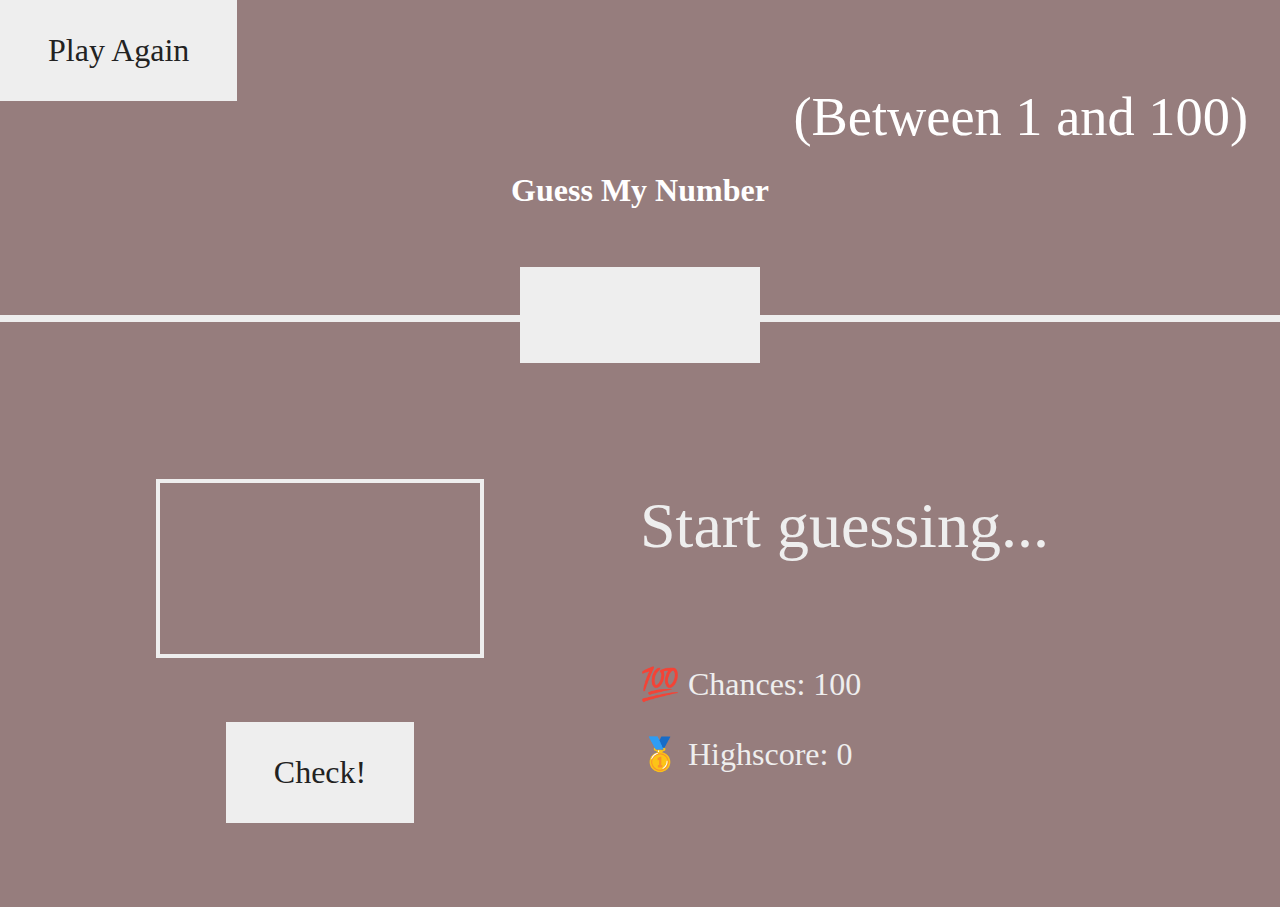
<file: DOM/game.html>
<!DOCTYPE html>
<html lang="en">
<head>
    <meta charset="UTF-8">
    <meta http-equiv="X-UA-Compatible" content="IE=edge">
    <meta name="viewport" content="width=device-width, initial-scale=1.0">
    <title>Guess The Number</title>
    <link rel="stylesheet" href="game.css">
</head>
<body>
    <header>
        <h2>Guess My Number</h2>
        <p class="between">(Between 1 and 100)</p>
        <button class="btn again">Play Again</button>
        <div class="number"></div>
    </header>
    <main>
        <section class="left">
            <input type="number" class="guess" id="guessId">
            <button class="btn check" onclick="mainCheck()">Check!</button>
        </section>
        <section class="right">
            <p class="message" id="sc">Start guessing...</p>
            <p class="label-score">💯 Chances: <span class="score">100</span></p>
            <p class="label-highscore">
                🥇 Highscore: <span class="highscore">0</span>
            </p>
        </section>
    </main>

    <script src="game.js"></script>
</body>
</html>
</file>
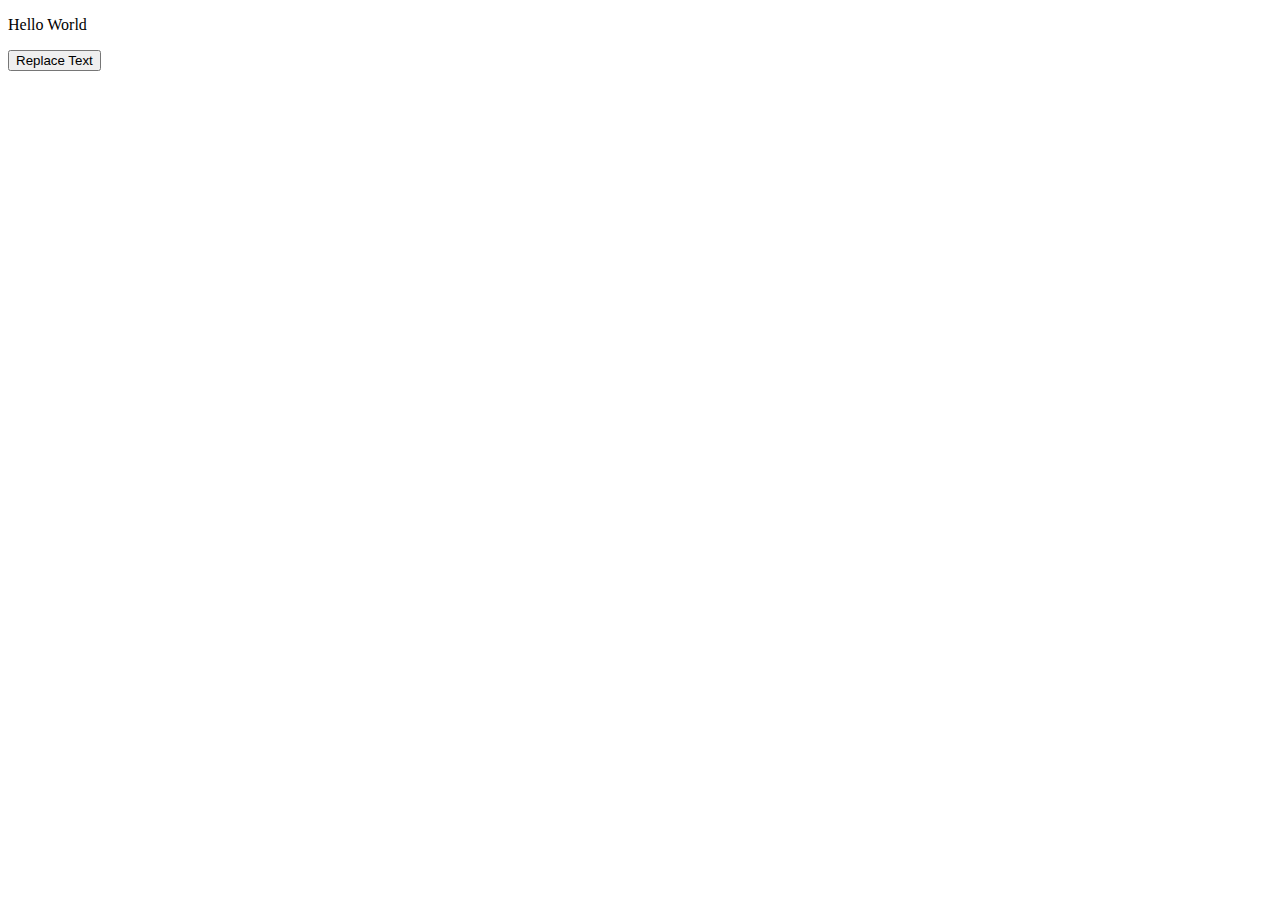
<file: DOM/newpage.html>
<!DOCTYPE html>
<html lang="en">
<head>
    <meta charset="UTF-8">
    <meta name="viewport" content="width=device-width, initial-scale=1.0">
    <title>Document</title>
</head>
<body>
    <p id="header">Hello World</p>
        <button id="myBtn">Replace Text</button>

        <script>
            const button = document.getElementById("myBtn");
        button.addEventListener("click", myFunction);
            
        function myFunction() {
            document.getElementById("header").innerText = "Welcome to Elevation Academy";
        }
        </script>
    
</body>
</html>
</file>
<file: DOM/game.css>
body {
    margin: 0;
    padding: 0;
    background-color: #927878f5;
}

header {
    position: relative;
    height: 35vh;
    border-bottom: 7px solid #eee;
}
h2 {
    font-size: 2rem;
    text-align: center;
    position: absolute;
    width: 100%;
    top: 52%;
    color: white;
    left: 50%;
    transform: translate(-50%, -50%);
}
.between {
    font-size: 3.4rem;
    position: absolute;
    top: 2rem;
    right: 2rem;
    color: white;
}
.btn {
    border: none;
    background-color: #eee;
    color: #222;
    font-size: 2rem;
    font-family: inherit;
    padding: 2rem 3rem;
    cursor: pointer;
}
.number {
    background: #eee;
    color: #333;
    font-size: 2rem;
    width: 15rem;
    padding: 3rem 0rem;
    text-align: center;
    position: absolute;
    bottom: 0;
    margin-top: 2em;
    left: 50%;
    transform: translate(-50%, 50%);
}
main {
    height: 65vh;
    color: #eee;
    display: flex;
    align-items: center;
    justify-content: space-around;
}
.left { 
    width: 52rem;
    display: flex;
    flex-direction: column;
    align-items: center;
    margin-top: 4.5em;
}
.guess {
    background: none;
border: 4px solid #eee;
font-family: inherit;
color: inherit;
font-size: 5rem;
padding: 2.5rem;
width: 15rem;
text-align: center;
display: block;
}
.check{
    margin-top: 2em;
}
.right {
    width: 52rem;
    font-size: 2rem;
}
.message {
    margin-bottom: 8rem;
    height: 3rem;
    font-size: 4rem;
}
</file>
